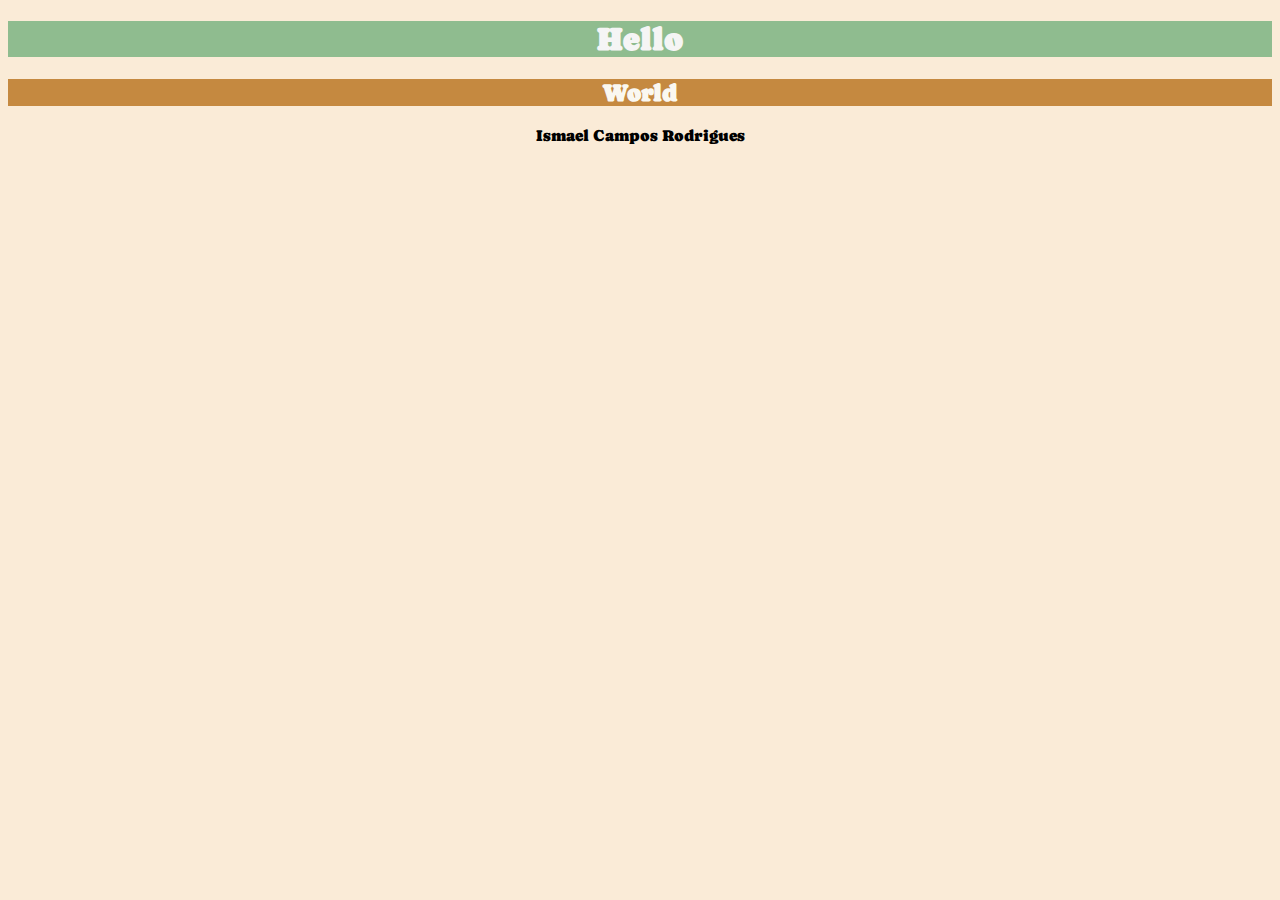
<file: 6.0 CSS Colors/index.html>
<!DOCTYPE html>
<html lang="pt-br">

<head>
  <meta charset="UTF-8">
  <title>Colors</title>
  <link rel="preconnect" href="https://fonts.googleapis.com">
<link rel="preconnect" href="https://fonts.gstatic.com" crossorigin>
<link href="https://fonts.googleapis.com/css2?family=Caprasimo&display=swap" rel="stylesheet">
  <style>
  /* Write your CSS code here. */
    /* 1. Make the background of the webpage "antiquewhite"
    2. Make the h1 "whitesmoke"
    3. Make the background of the h1 "darkseagreen"
    4. Make the h2 #FAF8F1
    5. Make the background of the h2 "#C58940" */

    .caprasimo-regular {
  font-family: "Caprasimo", serif;
  font-weight: 400;
  font-style: normal;
}


    *{
      background: antiquewhite;
    }
    
    h2{
      color: #FAF8F1;
      background: #C58940;
      font-family: "Caprasimo", serif;
      text-align: center;
    }
    
    h1{
      font-family: "Caprasimo", serif;
      color: whitesmoke;
      background: darkseagreen;
        text-align: center;
    }

    p{
        font-family: "Caprasimo", serif;
        text-align: center;
    }
  </style>
</head>

<body>
  <div>
    <h1>Hello</h1>
  </div>
  <h2>World</h2>
  <p>Ismael Campos Rodrigues </p>
</body>

</html>
</file>
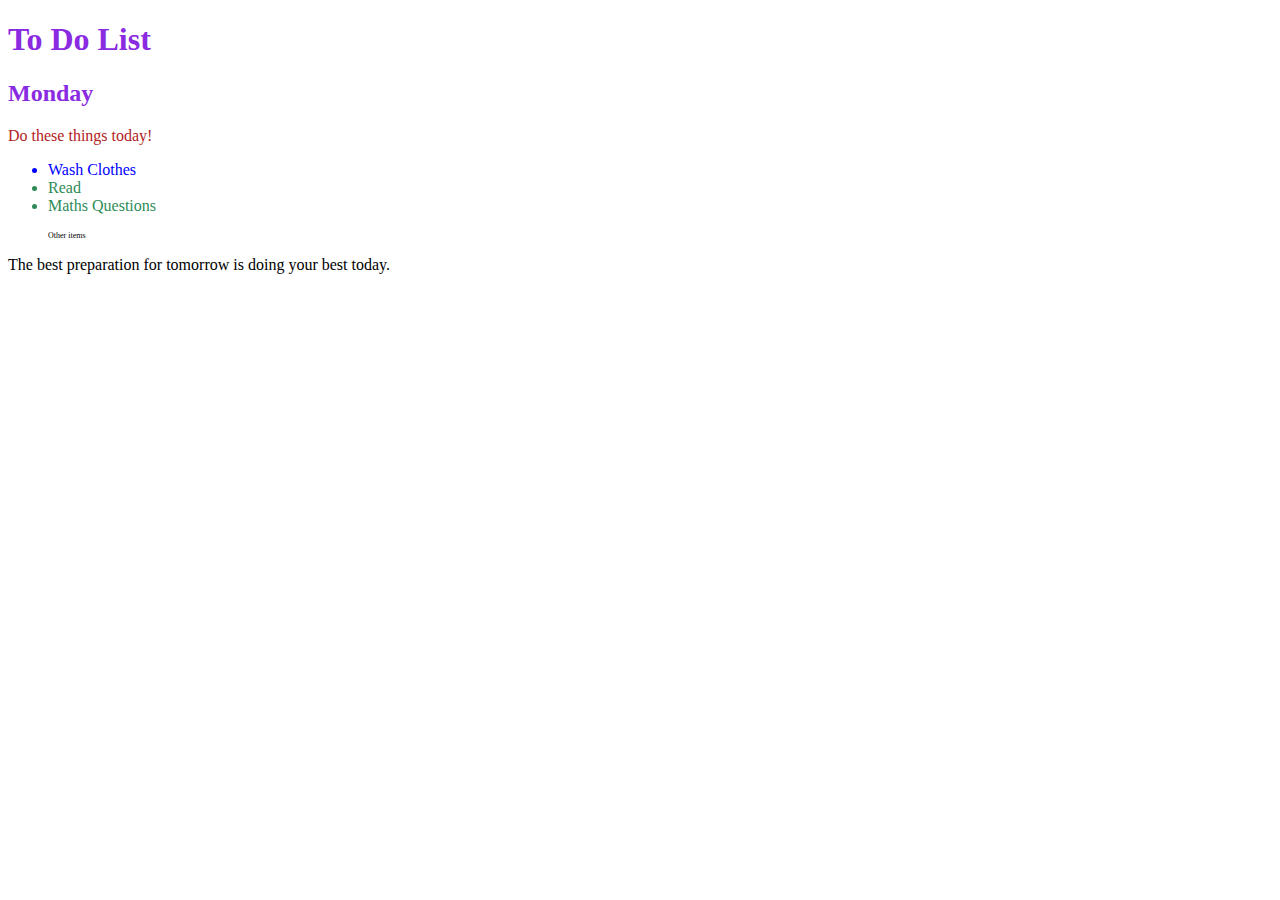
<file: 7.1 Combining Selectors/index.html>
<!DOCTYPE html>
<html lang="en">

<head>
  <meta charset="UTF-8">
  <title>Combining CSS Selectors</title>
  <link rel="stylesheet" href="./style.css">
</head>

<!-- Don't change any of the HTML code! -->

<body>
  <h1>To Do List</h1>
  <h2>Monday</h2>
  <div class="box">
    <p class="done">Do these things today!</p>
    <ul class="list">
      <li>Wash Clothes</li>
      <li class="done">Read</li>
      <li class="done">Maths Questions</li>
    </ul>
  </div>

  <ul>
    <p class="done">Other items</p>
  </ul>
  <p>The best preparation for tomorrow is doing your best today.</p>

</body>

</html>
</file>
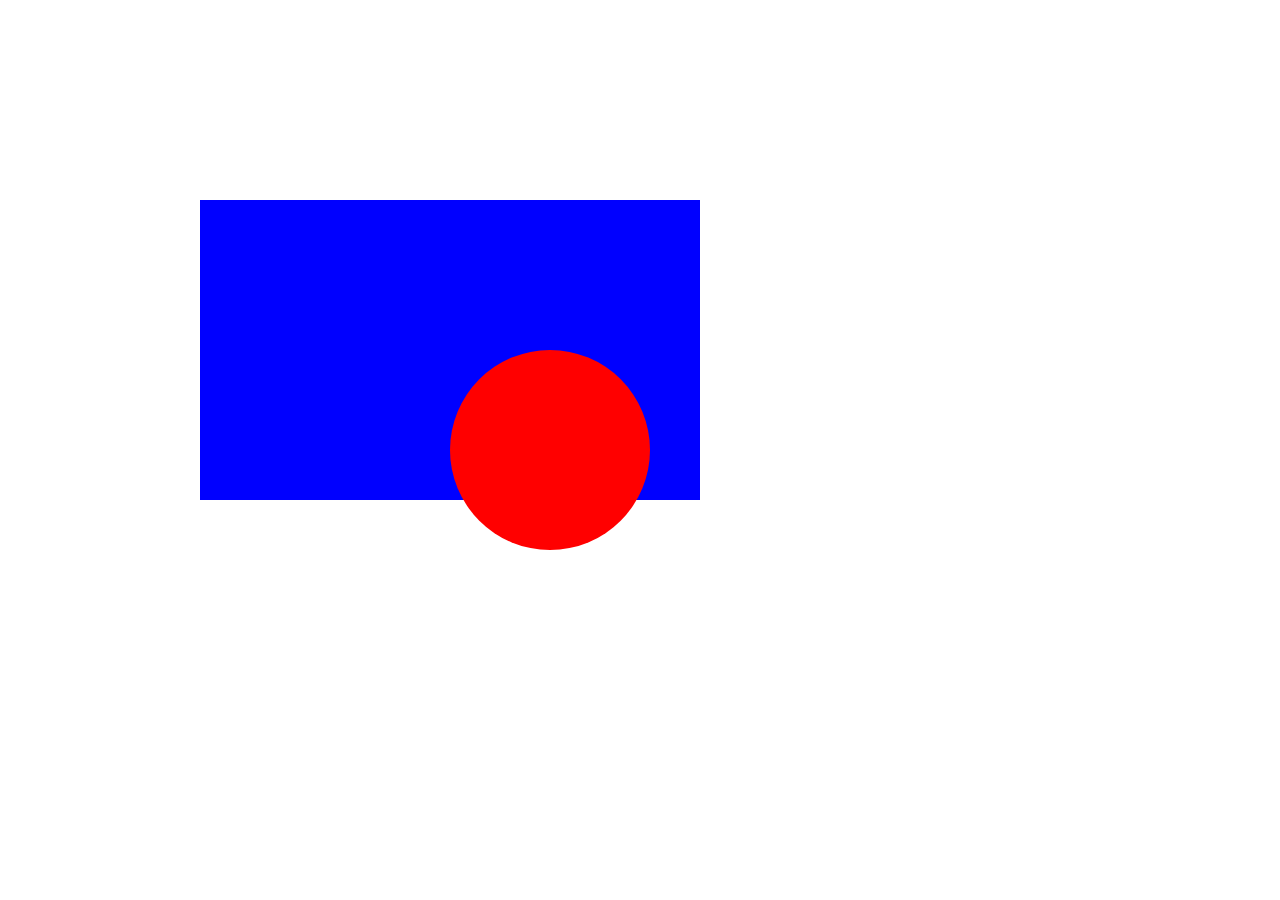
<file: 7.2 CSS Positioning/index.html>
<!DOCTYPE html>
<html>

<head>
  <title>CSS Positioning Exercise</title>
  <style>
    /* Write your code here */
    .blue-box{
      width: 500px;
      height: 300px;
      background-color: blue;
      position: absolute;
      top: 200px;
      left: 200px;
    }

    .red-circle{
      position: relative;
      width: 200px;
      height: 200px;
      border-radius: 100%;
      background-color: red;
      top: 150px;
      left: 250px;
    }
  </style>
</head>

<body>
  <div class="blue-box">
    <div class="red-circle">
    </div>
  </div>

</body>

</html>
</file>
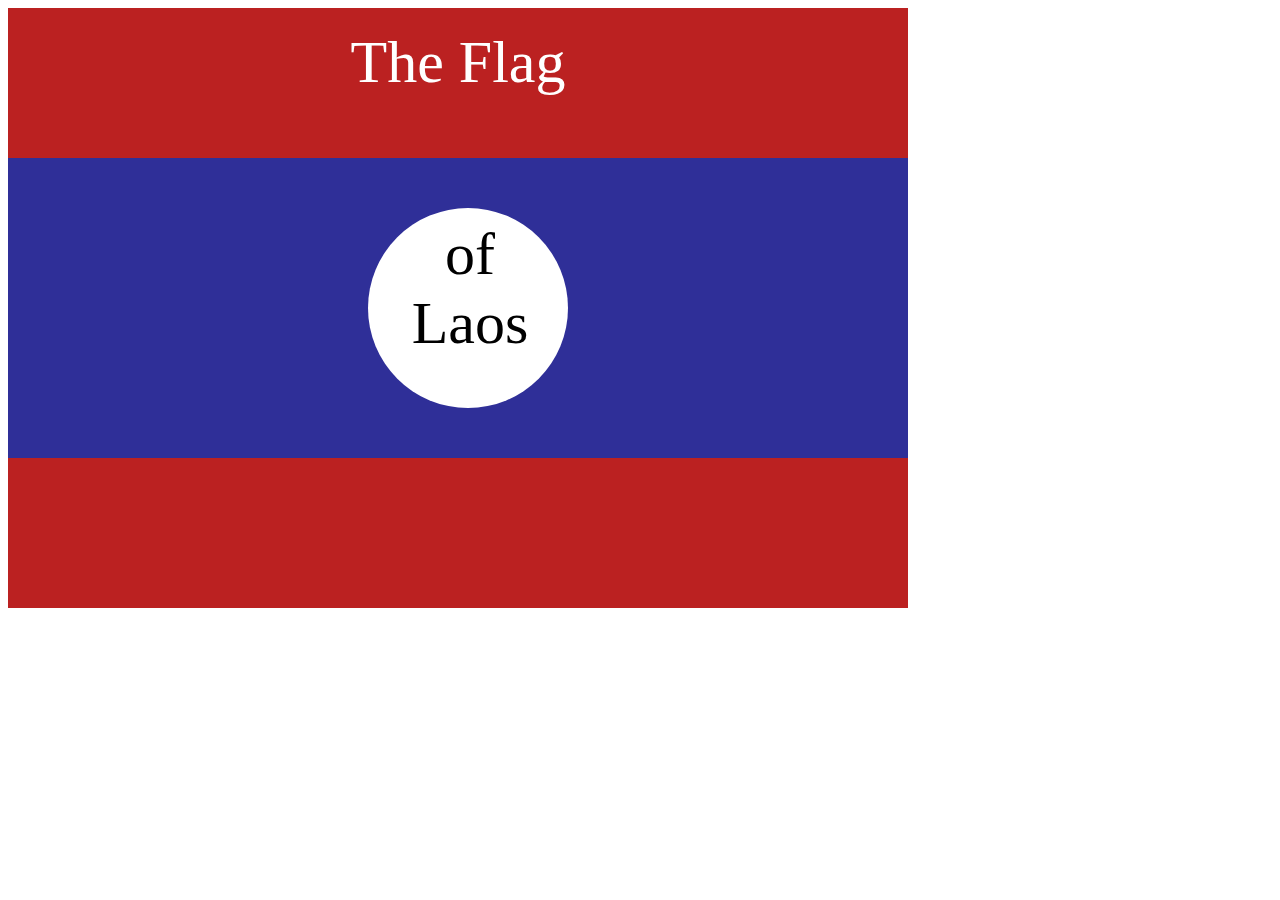
<file: 7.3 CSS Flag Project/index.html>
<!DOCTYPE html>
<html lang="en">
  <head>
    <meta charset="UTF-8" />
    <title>CSS Flag Project</title>
    <style>
      /* Write your CSS Code here */
      .flag {
        background-color: rgb(187, 33, 33);
        position: relative;
        width: 900px;
        height: 600px;
      }

      .flag > div {
        height: 300px;
        width: 100%;
        top: 25%;
        background-color: rgb(47, 47, 152);
        position: absolute;
      }

      .flag > div div {
        height: 200px;
        width: 200px;
        background-color: white;
        position: absolute;
        border-radius: 100%;
        top: 50px;
        left: 40%;
      }

      .flag > div div p {
        color: black;
        font-size: 60px;
        position: relative;
        margin: 0;
        word-wrap: break-word;
        width: 120px;
        left: 42px;
        top: 12px;
        text-align: center;
      }

      .flag > p {
        position: relative;
        font-size: 60px;
        margin: 0;
        color: white;
        text-align: center;
        top: 20px;
      }
    </style>
  </head>

  <!-- 
  IMPORTANT! Do not change any HTML
Don't add any classes/ids/elements 
Use what you know about combining selectors 
and CSS specificity instead.
Hint 1: The flag is 900px by 600px and the circle is 200px by 200px.
Hint 2: You can use CSS inspection to get the colors from
https://appbrewery.github.io/flag-of-laos/
-->

  <body>
    <div class="flag">
      <p>The Flag</p>
      <div>
        <div>
          <p>of Laos</p>
        </div>
      </div>
    </div>
  </body>
</html>
</file>
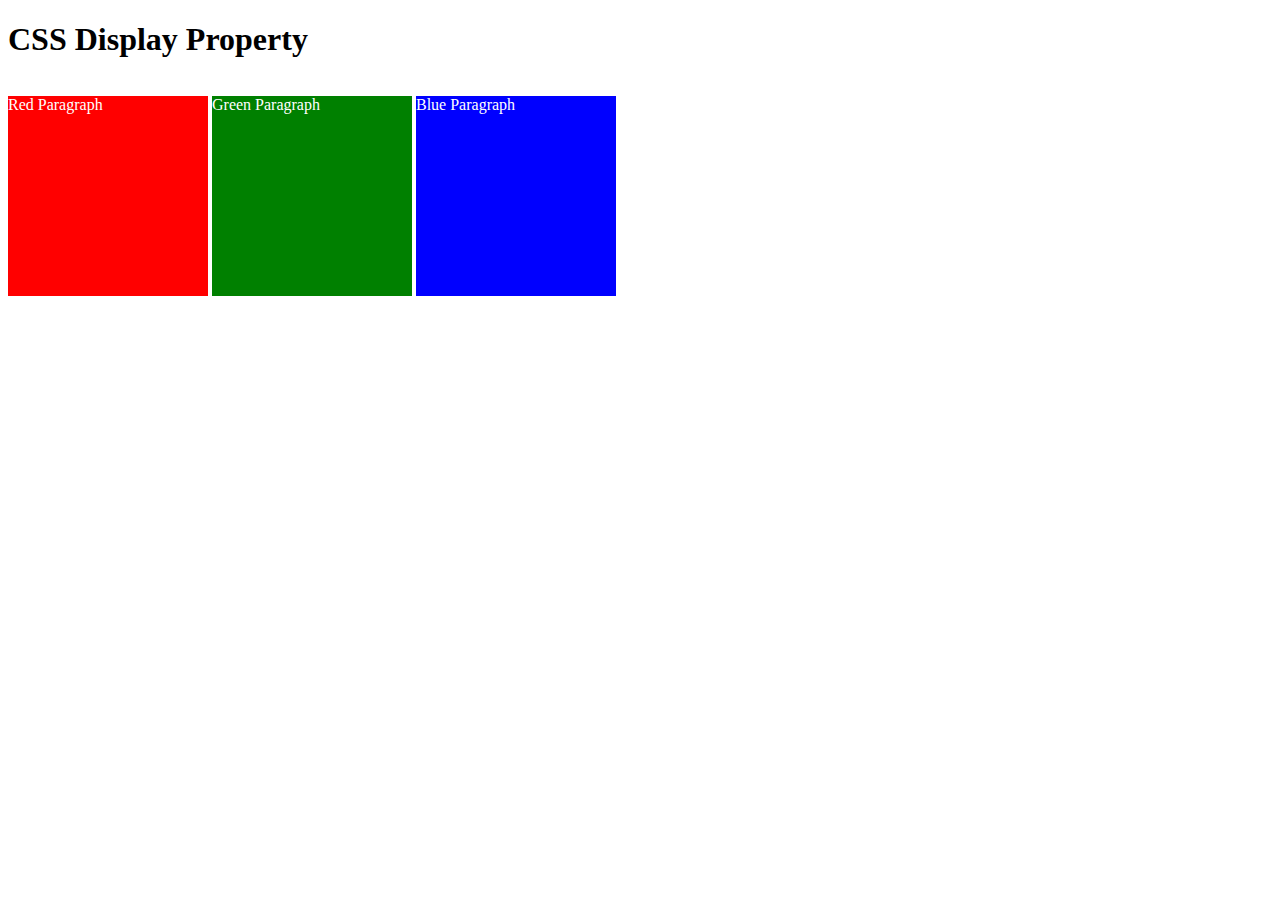
<file: 8.0 CSS Display/index.html>
<!DOCTYPE html>
<html>

<!-- 
  TODO
1. By changing only the display property of the CSS make all 3 squares line up horizontally like in goal1 image.
2. Change only the display property to make all 3 squares line up vertically like in goal2 image. 
-->

<head>
  <title>CSS Display Property Example</title>
  <style>
    p {
      color: white;
    }

    .red {
      display: inline-block;
      width: 200px;
      height: 200px;
      background-color: red;
    }

    .green {
      display: inline-block;
      width: 200px;
      height: 200px;
      background-color: green;
    }

    .blue {
      display: inline-block;
      width: 200px;
      height: 200px;
      background-color: blue;
    }
  </style>
</head>


<body>
  <h1>CSS Display Property</h1>
  <p class="red" draggable="true">Red Paragraph </p>
  <p class="green" draggable="true">Green Paragraph</p>
  <p class="blue" draggable="true">Blue Paragraph</p>
</body>

</html>
</file>
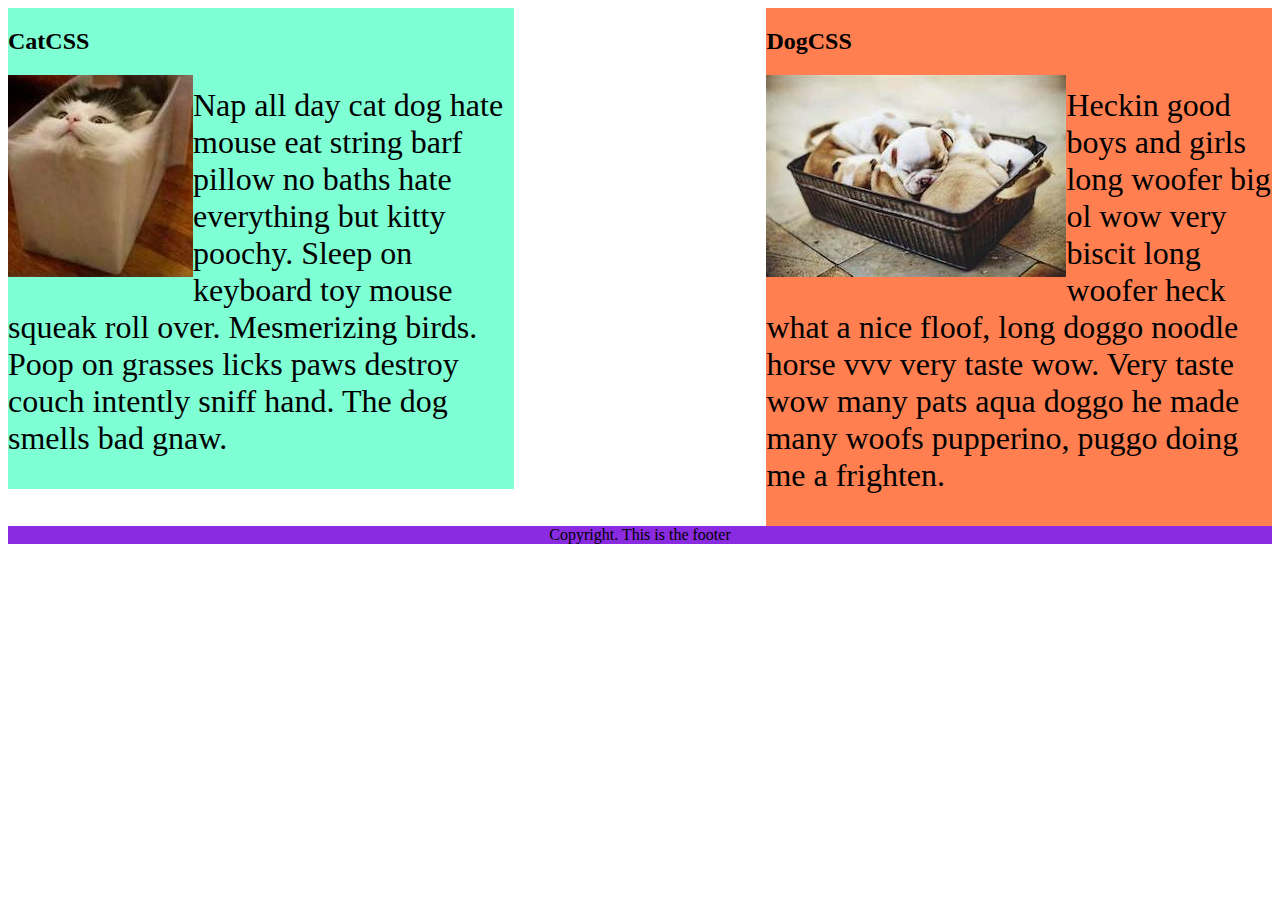
<file: 8.1 CSS Float/index.html>
<!DOCTYPE html>
<html lang="en">
  <!-- TODO
1. Make both paragraph elements wrap around the image.
2. Use Float to move the cat div to the left and the dog div to the right.
3. Use clear to make the footer go below both the cat and dog div. -->

  <head>
    <meta charset="UTF-8" />
    <title>CSS Float</title>
    <style>
      div {
        display: inline-block;
        width: 40%;
      }

      p {
        font-size: 2em;
      }

      .cat {
        background-color: aquamarine;
        float: left;
      }

      .dog {
        background-color: coral;
        float: right;
      }

      footer {
        text-align: center;
        background-color: blueviolet;
        clear: both;
      }

      img {
        float: left;
      }
    </style>
  </head>

  <body>
    <div class="cat">
      <h2>CatCSS</h2>

      <img src="cat.jpeg" alt="cat in a box" />
      <p class="first-paragraph">
        Nap all day cat dog hate mouse eat string barf pillow no baths hate
        everything but kitty poochy. Sleep on keyboard toy mouse squeak roll
        over. Mesmerizing birds. Poop on grasses licks paws destroy couch
        intently sniff hand. The dog smells bad gnaw.
      </p>
    </div>
    <div class="dog">
      <h2>DogCSS</h2>
      <img src="dog.jpeg" alt="dogs in a box" />
      <p class="second-paragraph">
        Heckin good boys and girls long woofer big ol wow very biscit long
        woofer heck what a nice floof, long doggo noodle horse vvv very taste
        wow. Very taste wow many pats aqua doggo he made many woofs pupperino,
        puggo doing me a frighten.
      </p>
    </div>

    <footer>Copyright. This is the footer</footer>
  </body>
</html>
</file>
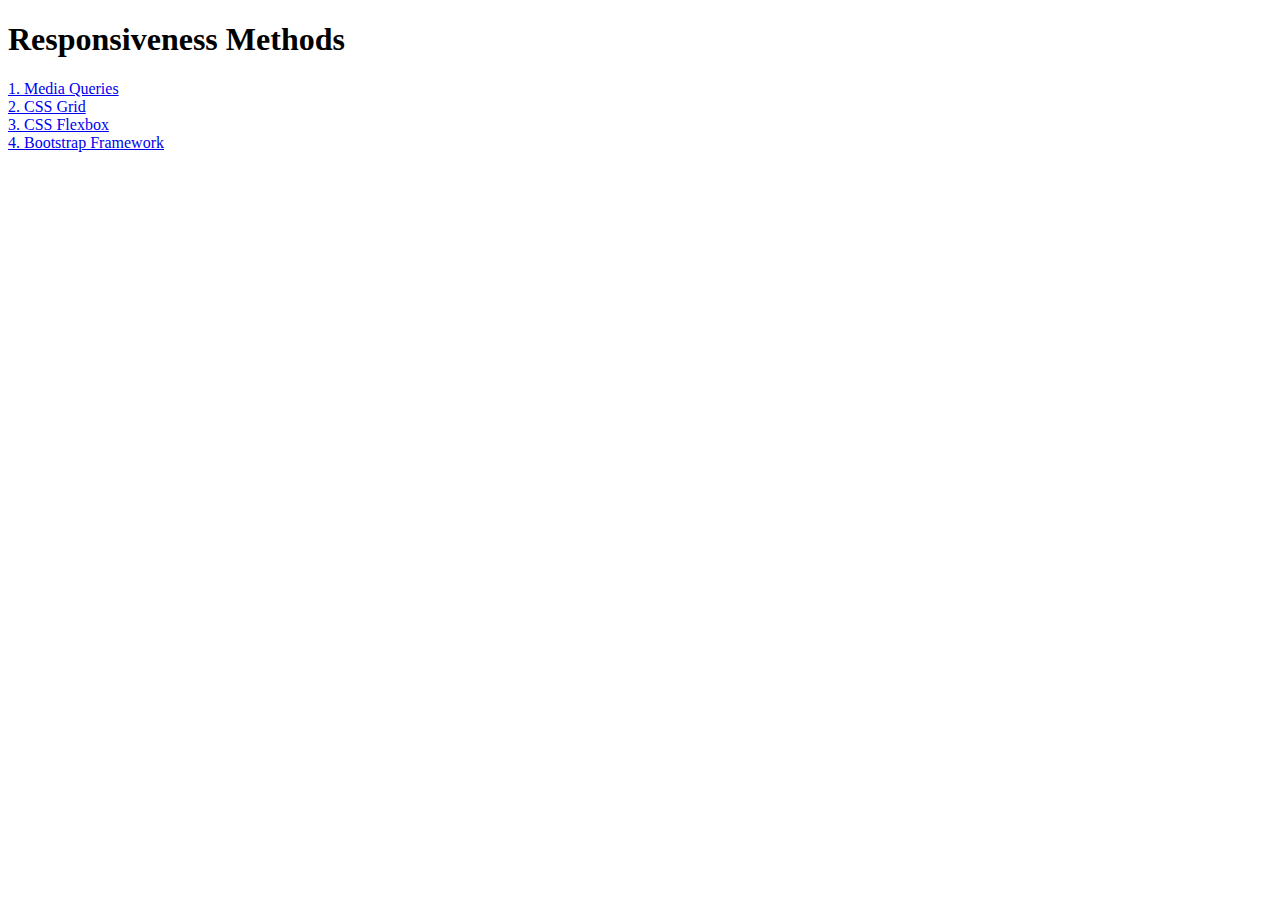
<file: 8.2 Responsiveness/index.html>
<!DOCTYPE html>
<html lang="en">

<head>
  <meta charset="UTF-8">
  <meta name="viewport" content="width=device-width, initial-scale=1.0">
  <title>Responsiveness</title>
  <style>
    a {
      display: block;
    }
  </style>
</head>

<body>
  <h1>Responsiveness Methods</h1>
  <a href="./media-query.html">1. Media Queries</a>
  <a href="./grid.html">2. CSS Grid</a>
  <a href="./flexbox.html">3. CSS Flexbox</a>
  <a href="./bootstrap.html">4. Bootstrap Framework</a>
</body>

</html>
</file>
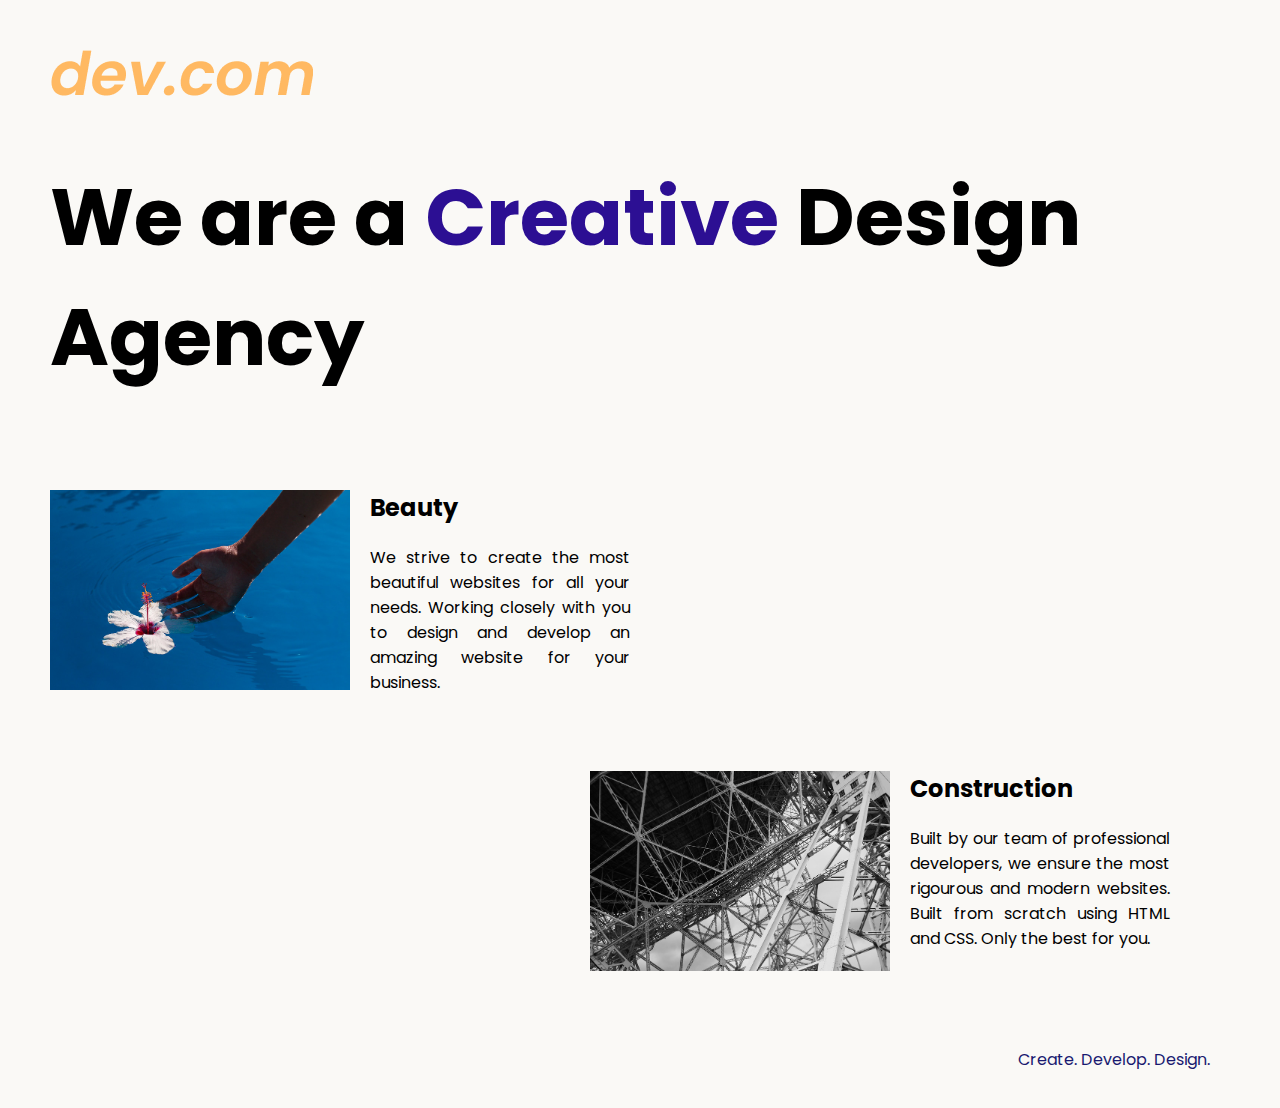
<file: 8.4 Web Design Agency Project/index.html>
<!DOCTYPE html>
<html lang="en">

<head>
  <meta charset="UTF-8">
  <meta name="viewport" content="width=device-width, initial-scale=1.0">
  <title>Agency</title>
  <link rel="stylesheet" href="./style.css">
  <link rel="preconnect" href="https://fonts.googleapis.com">
  <link rel="preconnect" href="https://fonts.gstatic.com" crossorigin>
  <link href="https://fonts.googleapis.com/css2?family=Poppins:wght@400;700&display=swap" rel="stylesheet">
</head>

<body>
  <div class="main">
    <img class="logo" src="./assets/images/logo.png" alt="logo">
    <h1>We are a <span>Creative</span> Design Agency</h1>
    <div class="left card"><img class="tile-image" src="./assets/images/beautiful.jpg" alt="hand and flower in water">
      <h2 class="card-title">Beauty</h2>
      <p class="card-text">We strive to create the most beautiful websites for all your needs. Working closely with you
        to
        design and
        develop an amazing website for your business.</p>
    </div>

    <div class="right card"><img class="tile-image" src="./assets/images/construction.jpg" alt="metal structure">
      <h2 class="card-title">Construction</h2>
      <p class="card-text">Built by our team of professional developers, we ensure the most rigourous and modern websites. Built from
        scratch using HTML and CSS. Only the best for you.</p>
    </div>

  </div>
  <footer>
    <p>Create. Develop. Design.</p>
  </footer>
</body>

</html>
</file>
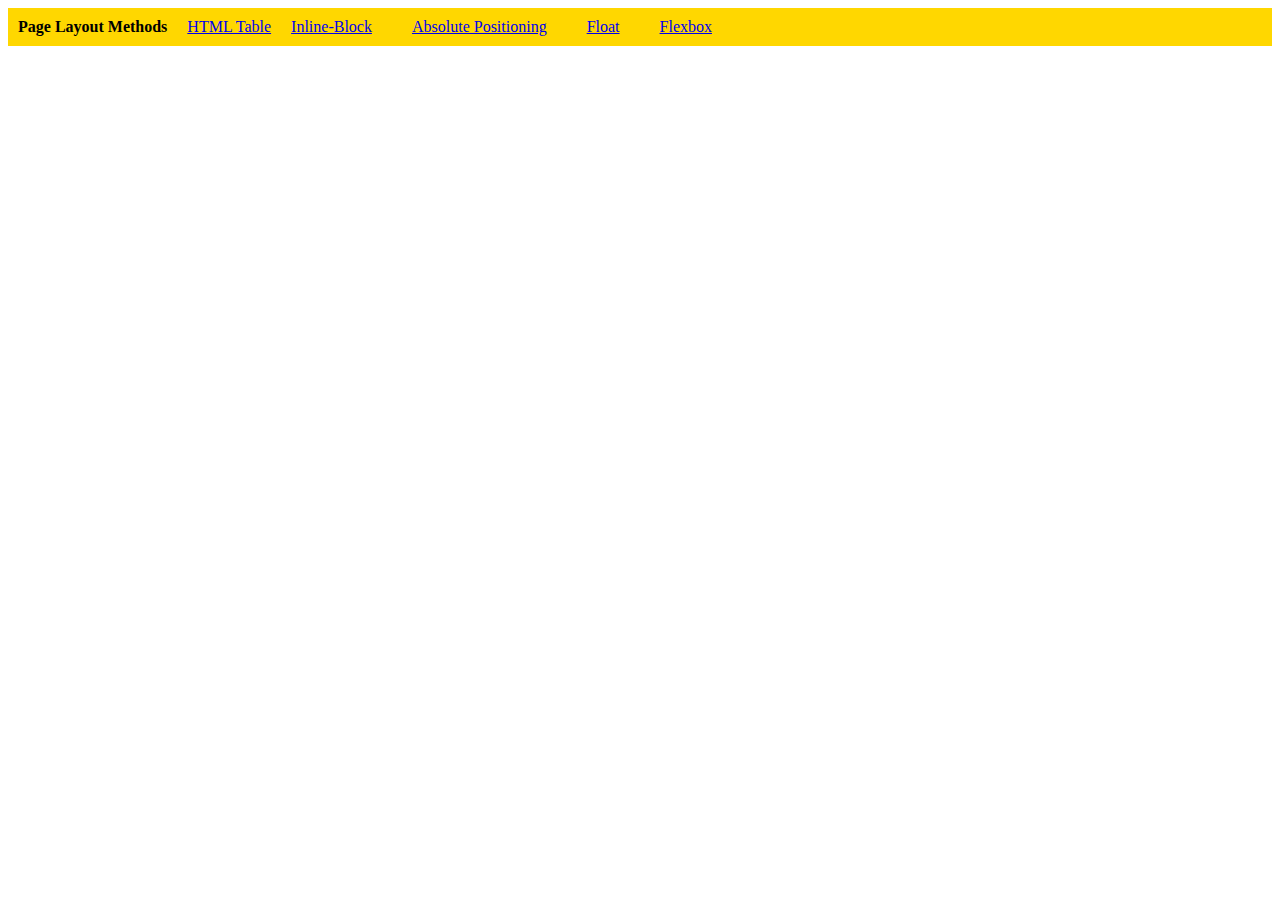
<file: 9.0 Display Flex/index.html>
<!DOCTYPE html>
<html lang="en">

<head>
  <meta charset="UTF-8">
  <meta name="viewport" content="width=device-width, initial-scale=1.0">
  <title>Column Layout Methods</title>
  <style>
    p {
      padding: 0;
      margin: 0;
      font-weight: 700;
    }

    li {
      list-style: none;
    }

    .container {
      padding: 10px;
      background-color: gold;
      display: flex;
      gap: 20px;
    }
    

  </style>
</head>

<body>
  <div class="container">
    <p>Page Layout Methods</p>

    <li><a href="./html-table.html">HTML Table</a></li>
    <li><a href="./inline-block.html">Inline-Block</li>
    <li><a href="./absolute-position.html">Absolute Positioning</li>
    <li><a href="./float.html">Float</li>
    <li><a href="./flex.html">Flexbox</li>

  </div>
</body>

</html>
</file>
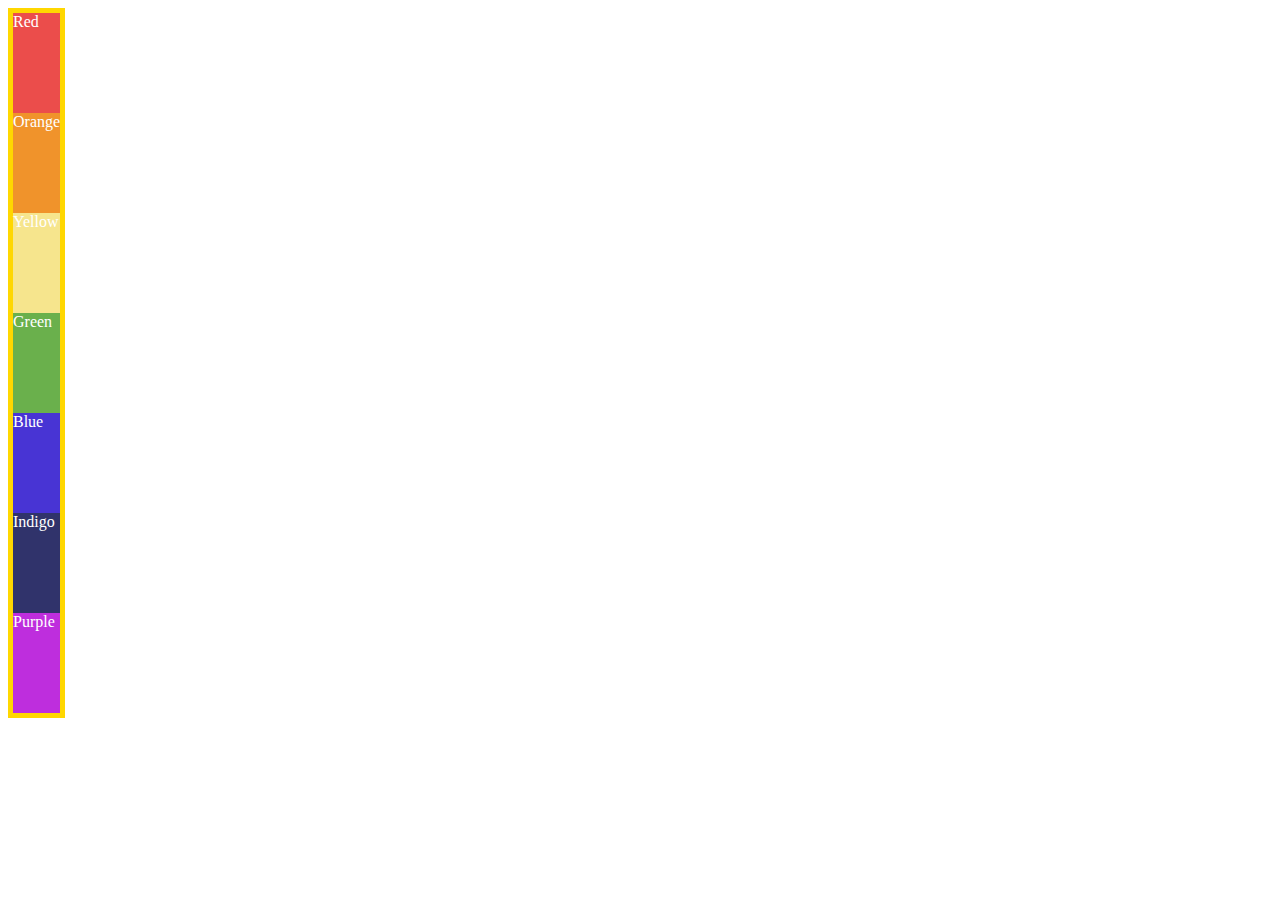
<file: 9.1 Flex Direction/index.html>
<!DOCTYPE html>
<html lang="en">

<head>
  <meta charset="UTF-8">
  <meta name="viewport" content="width=device-width, initial-scale=1.0">
  <title>Flex Direction</title>
  <!-- HINT:
  https://developer.mozilla.org/en-US/docs/Web/CSS/Universal_selectors
  https://developer.mozilla.org/en-US/docs/Learn/CSS/Building_blocks/Selectors/Combinators 
  -->
  <style>
    .container {
      color: white;
      border: 5px solid gold;
      display: inline-flex;
      flex-direction: column;
    }

    /*
Select all the elements that are the direct
children of the .container class.
    */

    .red {background-color: #eb4d4b;}
    .orange {background-color: #f0932b;}
    .yellow {background-color: #f6e58d;}
    .green {background-color: #6ab04c;}
    .blue {background-color: #4834d4;}
    .indigo {background-color: #30336b;}
    .purple {background-color: #be2edd;}

    .container div{
      flex-basis: 100px;
    }
  </style>
</head>

<body>
  <div class="container">
    <div class="red">Red</div>
    <div class="orange">Orange</div>
    <div class="yellow">Yellow</div>
    <div class="green">Green</div>
    <div class="blue">Blue</div>
    <div class="indigo">Indigo</div>
    <div class="purple">Purple</div>
  </div>
  
</body>

</html>
</file>
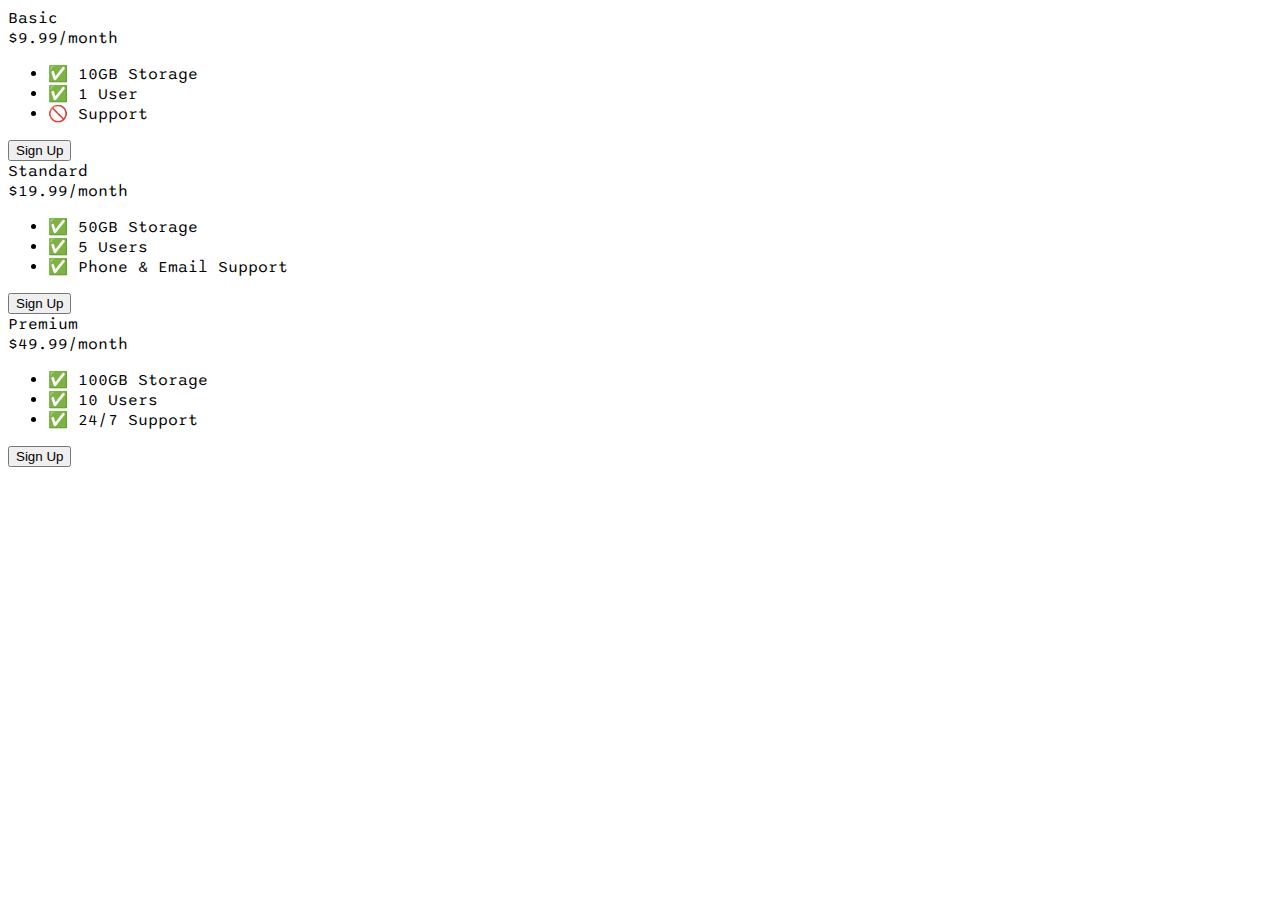
<file: 9.4+Flexbox+Pricing+Table+Project/index.html>
<!DOCTYPE html>
<html>
  <head>
    <title>Flexbox Pricing Table</title>
    <link rel="preconnect" href="https://fonts.googleapis.com" />
    <link rel="preconnect" href="https://fonts.gstatic.com" crossorigin />
    <link
      href="https://fonts.googleapis.com/css2?family=Sono:wght@400;700&display=swap"
      rel="stylesheet"
    />
    <style>
      body {
        font-family: "Sono", sans-serif;
      }

      /* Hint: What can you do with a media query and flexbox? */
      @media (max-width: 1250px) {
      }
    </style>
  </head>

  <body>
    <div class="pricing-container">
      <div class="pricing-plan">
        <div class="plan-title">Basic</div>
        <div class="plan-price">$9.99/month</div>
        <ul class="plan-features">
          <li>✅ 10GB Storage</li>
          <li>✅ 1 User</li>
          <li>🚫 Support</li>
        </ul>
        <button class="plan-button">Sign Up</button>
      </div>
      <div class="pricing-plan">
        <div class="plan-title">Standard</div>
        <div class="plan-price">$19.99/month</div>
        <ul class="plan-features">
          <li>✅ 50GB Storage</li>
          <li>✅ 5 Users</li>
          <li>✅ Phone &amp; Email Support</li>
        </ul>
        <button class="plan-button">Sign Up</button>
      </div>
      <div class="pricing-plan">
        <div class="plan-title">Premium</div>
        <div class="plan-price">$49.99/month</div>
        <ul class="plan-features">
          <li>✅ 100GB Storage</li>
          <li>✅ 10 Users</li>
          <li>✅ 24/7 Support</li>
        </ul>
        <button class="plan-button">Sign Up</button>
      </div>
    </div>
  </body>
</html>
</file>
<file: BOX/index.html>
<!DOCTYPE html>
<html lang="en">
<head>
    <meta charset="UTF-8">
    <meta name="viewport" content="width=device-width, initial-scale=1.0">
    <title>Document</title>
    <style>
        * {
            background-color: rgb(255, 255, 255);
            margin: 0px;
            padding: 0px;
        }
        #box{
            width: 400px;
            height: 400px;
            background-color: rgb(0, 0, 0);
            border: 20px solid rgb(0, 53, 246);
            border-top: 0px;
            margin: 50px;
        }
    </style>
</head>
<body>
    <div id="box" draggable="true">

    </div>
</body>
</html>
</file>
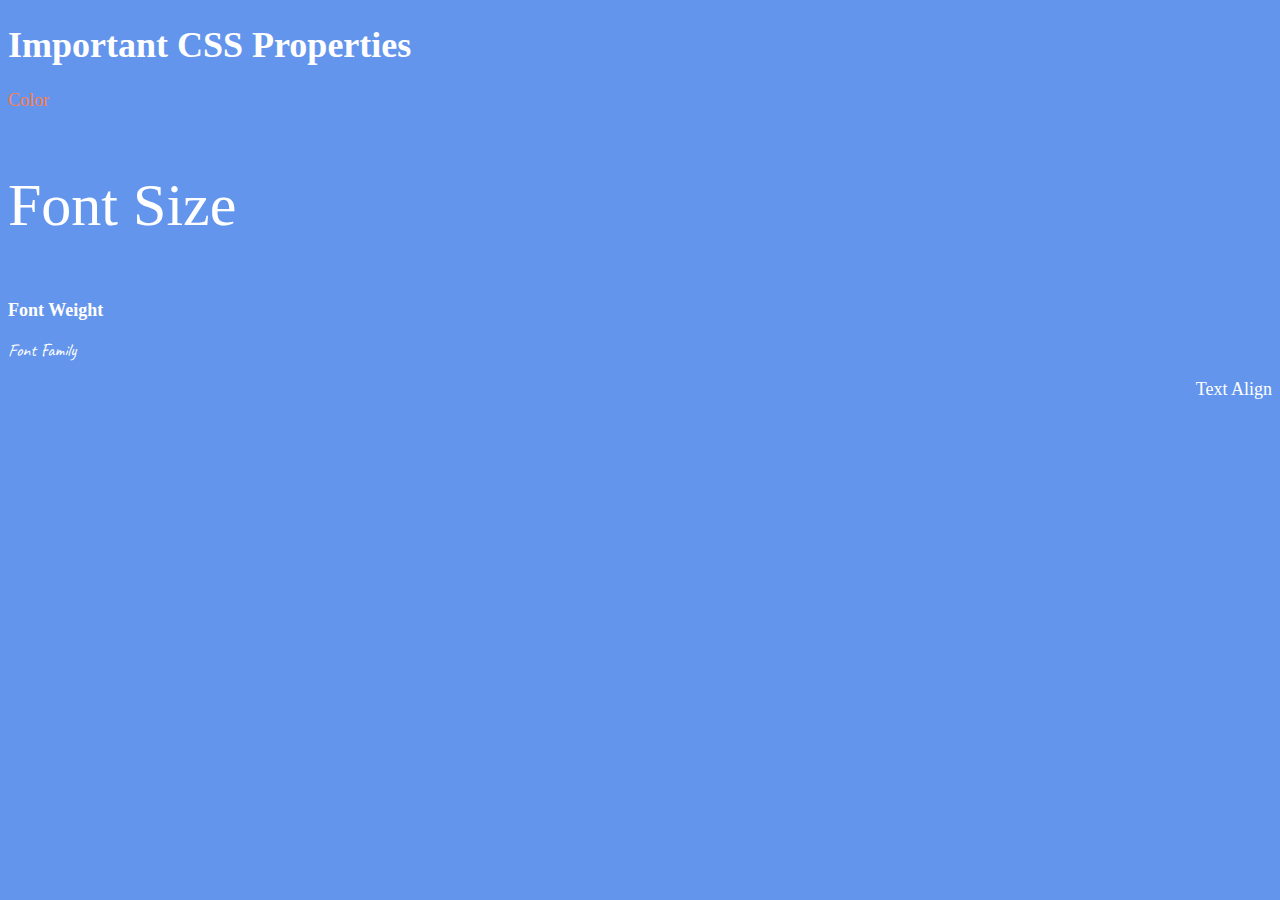
<file: font-family/index.html>
<!DOCTYPE html>
<html lang="en">

<head>
  <meta charset="UTF-8">
  <title>CSS Properties</title>
<link rel="preconnect" href="https://fonts.googleapis.com">
<link rel="preconnect" href="https://fonts.gstatic.com" crossorigin>
<link href="https://fonts.googleapis.com/css2?family=Caveat:wght@400..700&display=swap" rel="stylesheet">
  <style>
    body {
      background-color: cornflowerblue;
      color: white;
      font-size: 18px;
    }

    /* Don't change the CSS above, add Your CSS below */
    
    html{
      font-size: 30px;
    }
    
  </style>
</head>

<body>
  <h1>Important CSS Properties</h1>
  <p style="color: coral;">Color</p>
  <p style="font-size: 2rem;">Font Size</p>
  <p style="font-weight: 900;">Font Weight</p>
  <p style="font-family: 'Caveat', cursive ;">Font Family</p>
  <p style="text-align: right;">Text Align</p>

  <!-- TODOs
  1. Change the color of <p>Color</p> to "coral" color.
  2. Change the font size of <p>Font Size</p> to 2X the size of the root font size.
  3. Change the font weight of <p>Font Weight</p> to 900.
  4. Change the font family of <p>Font Family</p> to the Google font Caveat with regular (400) font weight.
  Link: https://fonts.google.com/specimen/Caveat
  5. Change the <p>Text Align</p> to right align.
  6. Change the the root (html element) font size to 30px -->
</body>

</html>
</file>
<file: 7.1 Combining Selectors/style.css>
/* Write your code here: */
h1,h2{
    color: blueviolet;
}
.box > p {
    color: firebrick;
}

.list li{
    color: blue;
}

li.done{
    color: seagreen;
}

ul p.done{
    font-size: 0.5rem;
}
</file>
<file: 8.4 Web Design Agency Project/style.css>
body {
  font-family: "Poppins", sans-serif;
  margin: 50px 50px 0 50px;
  background-color: #faf9f6;
  display: flex;
  flex-direction: column;
  min-height: 95vh;
}
.main {
  flex: 1;
}

h1 {
  font-size: 5rem;
}

footer {
  text-align: right;
  color: midnightblue;
}

.card {
  display: inline-block;
  width: 600px;
  padding: 20px;
  position: relative;
  right: 40px;
}

.right {
  float: right;
}
.left {
  float: left;
}
.tile-image {
  width: 300px;
  float: left;
}

span {
  color: rgb(44, 15, 147);
}

footer {
  clear: both;
  padding: 20px;
}

.card p {
  text-align: justify;
}

@media (max-width: 600px) {
  .card {
    position: relative;
    display: block;
    width: 300px;
    float: none;
    padding-left: 20%;
  }

  .tile-image {
    position: relative;
    right: 40px;
    padding: 20px;
  }

  .card-text {
    margin-right: 50px;
  }

  h1 {
    font-size: 3.5rem;
    text-align: center;
  }

  .logo {
    display: block;
    width: 110px;
  }
}

@media (min-width: 481px) and (max-width: 1200px) {
  .card {
    display: inline;
    width: 40%;
  }

  .tile-image {
    width: 100%;
    padding-right: 20px;
    padding-bottom: 20px;
    padding-left: 0px;
  }

  .left {
    margin-left: 25px;
  }

  h1 {
    width: 90%;
  }
}

@media (min-width: 1201px) and (max-width: 1600px) {
 .tile-image{
  padding: 20px;
 }
}
</file>
